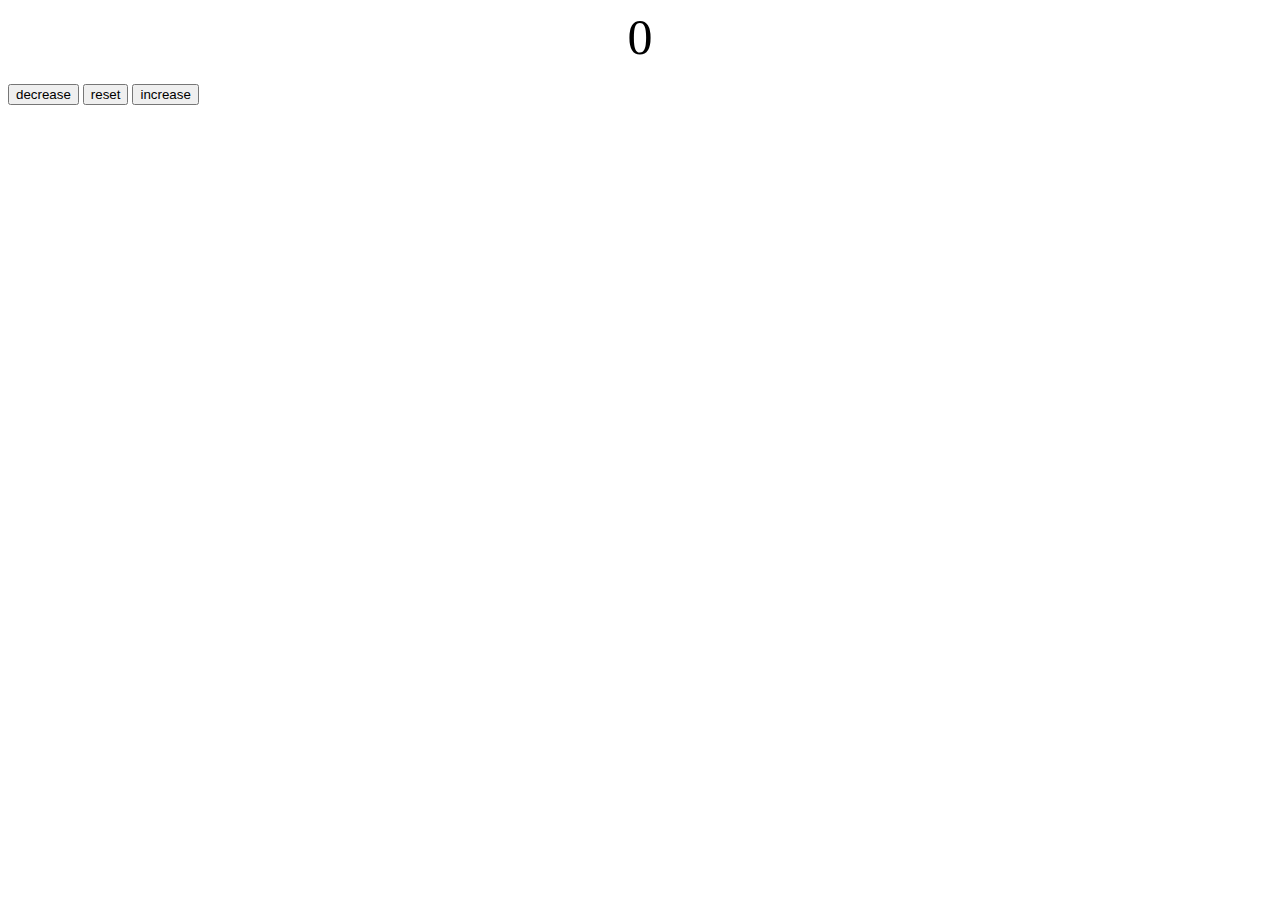
<file: JS projects/JS-Counter/index.html>
<!DOCTYPE html>
<html lang="en">
<head>
    <meta charset="UTF-8">
    <meta http-equiv="X-UA-Compatible" content="IE=edge">
    <meta name="viewport" content="width=device-width, initial-scale=1.0">
    <title>Document</title>
    <link rel="stylesheet" type="text/css" href="styles.css">
</head>
<body>
    <label id="count">0</label><br>
    <button id="decrease">decrease</button>
    <button id="reset">reset</button>
    <button id="increase">increase</button>
    <script src="index.js"></script>
</body>
</html>
</file>
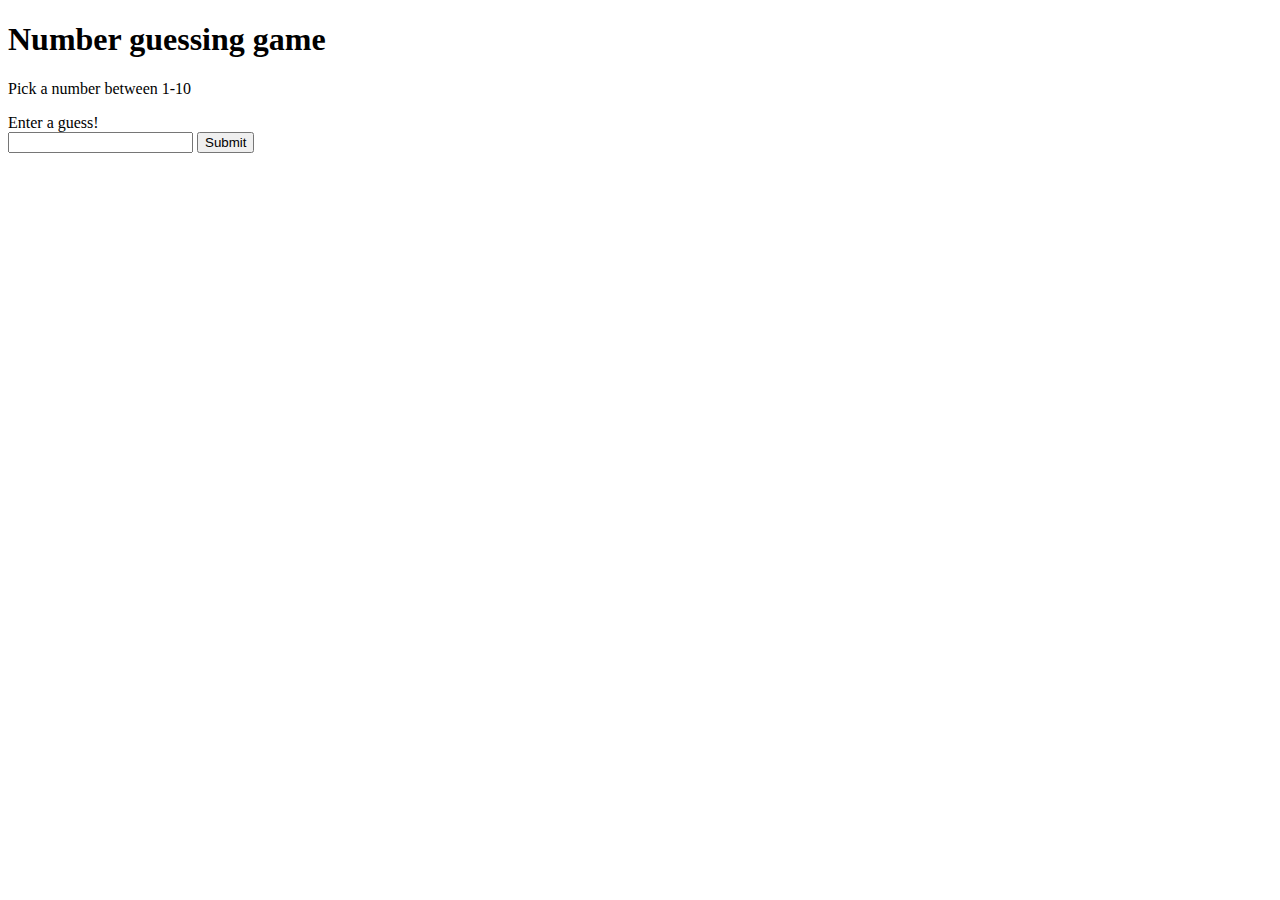
<file: JS projects/JS-Number_Guessing_Game/index.html>
<!DOCTYPE html>
<html lang="en">
<head>
    <meta charset="UTF-8">
    <meta http-equiv="X-UA-Compatible" content="IE=edge">
    <meta name="viewport" content="width=device-width, initial-scale=1.0">
    <title>Document</title>
</head>
<body>
    <h1>Number guessing game</h1>
    <p>Pick a number between 1-10</p>
    <label>Enter a guess!</label><br>
    <input type="text" id="guessfield">
    <input type="submit" id="submit">
</body>
<script src="index.js"></script>
</html>
</file>
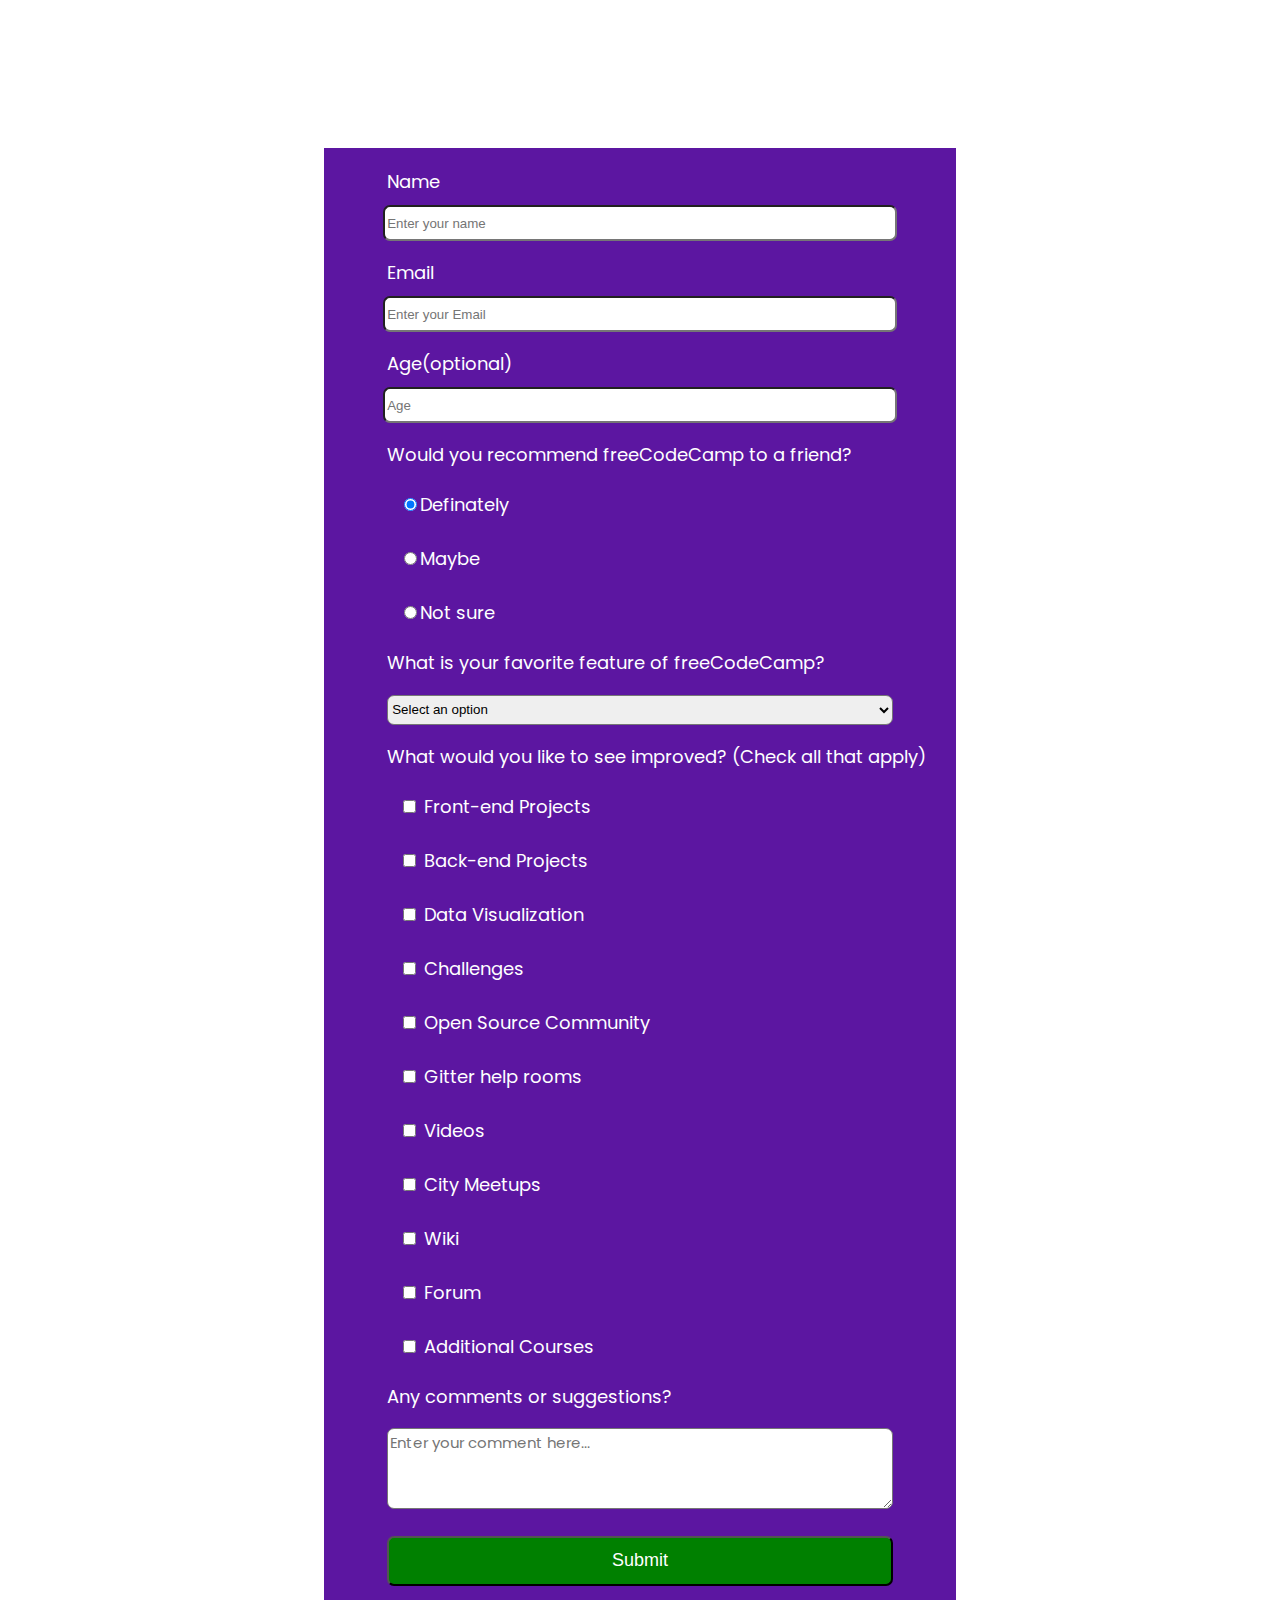
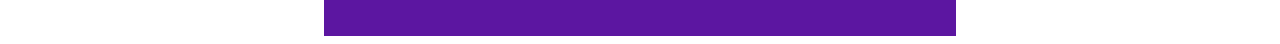
<file: projects/Survey-form-1/index.html>
<!DOCTYPE html>
<html lang="en" >
<head>
  <meta charset="UTF-8">
  <title>CodePen - sf</title>
  <link rel="stylesheet" href="./style.css">

</head>
<body>
<!-- partial:index.partial.html -->
<body class="body">
<header><h1 id="title">freeCodeCamp Survey Form</h1>
  <p id="description"><em>Thank you for taking the time to help us improve the platform</em></p>
</header>

<form id="survey-form">
<div class="name-field">
<label id="name-label" for="name">Name</label><br>
<input type="text"
       name="name"
       id="name"
       placeholder="Enter your name"
       required>  
</div>
<p></p>  
<div class="email-field">
<label id="email-label" for="email">Email</label><br>
  <input type="email"
       id="email"
       name="email"
       placeholder="Enter your Email"
       required>
</div>
<p></p>
<div class="number-field">
<label id="number-label" for="number">Age(optional)</label><br>
  <input type="number"
       id="number"
       name="number"
       placeholder="Age"
       min="10"
       max="99">
</div>
  <p>Would you recommend freeCodeCamp to a friend?</p>
<div class="radio-buttons">
<div class="one"><input type="radio"
              id="Definately"
              name="recommendation"
              value="Definately"
              checked><label for="Definately">Definately</label></div><br>
<div class="two"><input type="radio"
              id="Maybe"
              name="recommendation"
              value="Maybe"><label for="Maybe">Maybe</label></div><br>
<div class="three"><input type="radio"
              id="Not sure"
              name="recommendation"
              value="Not sure"><label for="Not sure">Not sure</label></div> 
</div>

<div class="dropdown">
  <p>What is your favorite feature of freeCodeCamp?</p>
  <select required name="dropdown" id="dropdown">
  <option disabled selected value>Select an option</option>
  <option  value="Challenges">Challenges</option>
  <option  value="Project">Project</option>
  <option  value="Community">Community</option>
  <option  value="Open source">Open source</option>
</select>
</div>
<p>What would you like to see improved? (Check all that apply)</p>
<div class="check-box">

 <div><input type="checkbox"
         name="suggestion"
         value="Front-end Projects"
         id="Front-end Projects"><label for="Front-end Projects">
Front-end Projects</label></div><br>

  <div><input type="checkbox"
         name="suggestion"
         value="Back-end Projects"
         id="Back-end Projects"><label for="Back-end Projects">
Back-end Projects</label></div><br>

  <div><input type="checkbox"
         name="suggestion"
         value="Data Visualization"
         id="Data Visualization"><label for="Data Visualization">
Data Visualization</label></div><br>

  <div><input type="checkbox"
         name="suggestion"
         value="Challenges"
         id="Challenges"><label for="Challenges">
Challenges</label></div><br>

  <div><input type="checkbox"
         name="suggestion"
         value="Open Source Community"
         id="Open Source Community"><label for="Open Source Community">
Open Source Community</label></div><br>

  <div><input type="checkbox"
         name="suggestion"
         value="Gitter help rooms"
         id="Gitter help rooms"><label for="Gitter help rooms">
Gitter help rooms</label></div><br>

  <div><input type="checkbox"
         name="suggestion"
         value="Videos"
         id="Videos"><label for="Videos">
Videos</label></div><br>

  <div><input type="checkbox"
         name="suggestion"
         value="City Meetups"
         id="City Meetups"><label for="City Meetups">
City Meetups</label></div><br>

  <div><input type="checkbox"
         name="suggestion"
         value="Wiki"
         id="Wiki"><label for="Wiki">
Wiki</label></div><br>

  <div><input type="checkbox"
         name="suggestion"
         value="Forum"
         id="Forum"><label for="Forum">
Forum</label></div><br>

  <div><input type="checkbox"
         name="suggestion"
         value="Additional Courses"
         id="Additional Courses"><label for="Additional Courses">
Additional Courses</label></div>
</div>
<p></p>  
<div class="text-area">
<p></p>
  <p>Any comments or suggestions?</p><p></p><textarea id="text-area" rows="5" placeholder="Enter your comment here..."></textarea> 
</div>
  
<div class="submit-button">
<button id="submit" type="submit">Submit</button> </div>
</form>
</body>
<!-- partial -->
  <script src='https://cdn.freecodecamp.org/testable-projects-fcc/v1/bundle.js'></script><script  src="./script.js"></script>

</body>
</html>
</file>
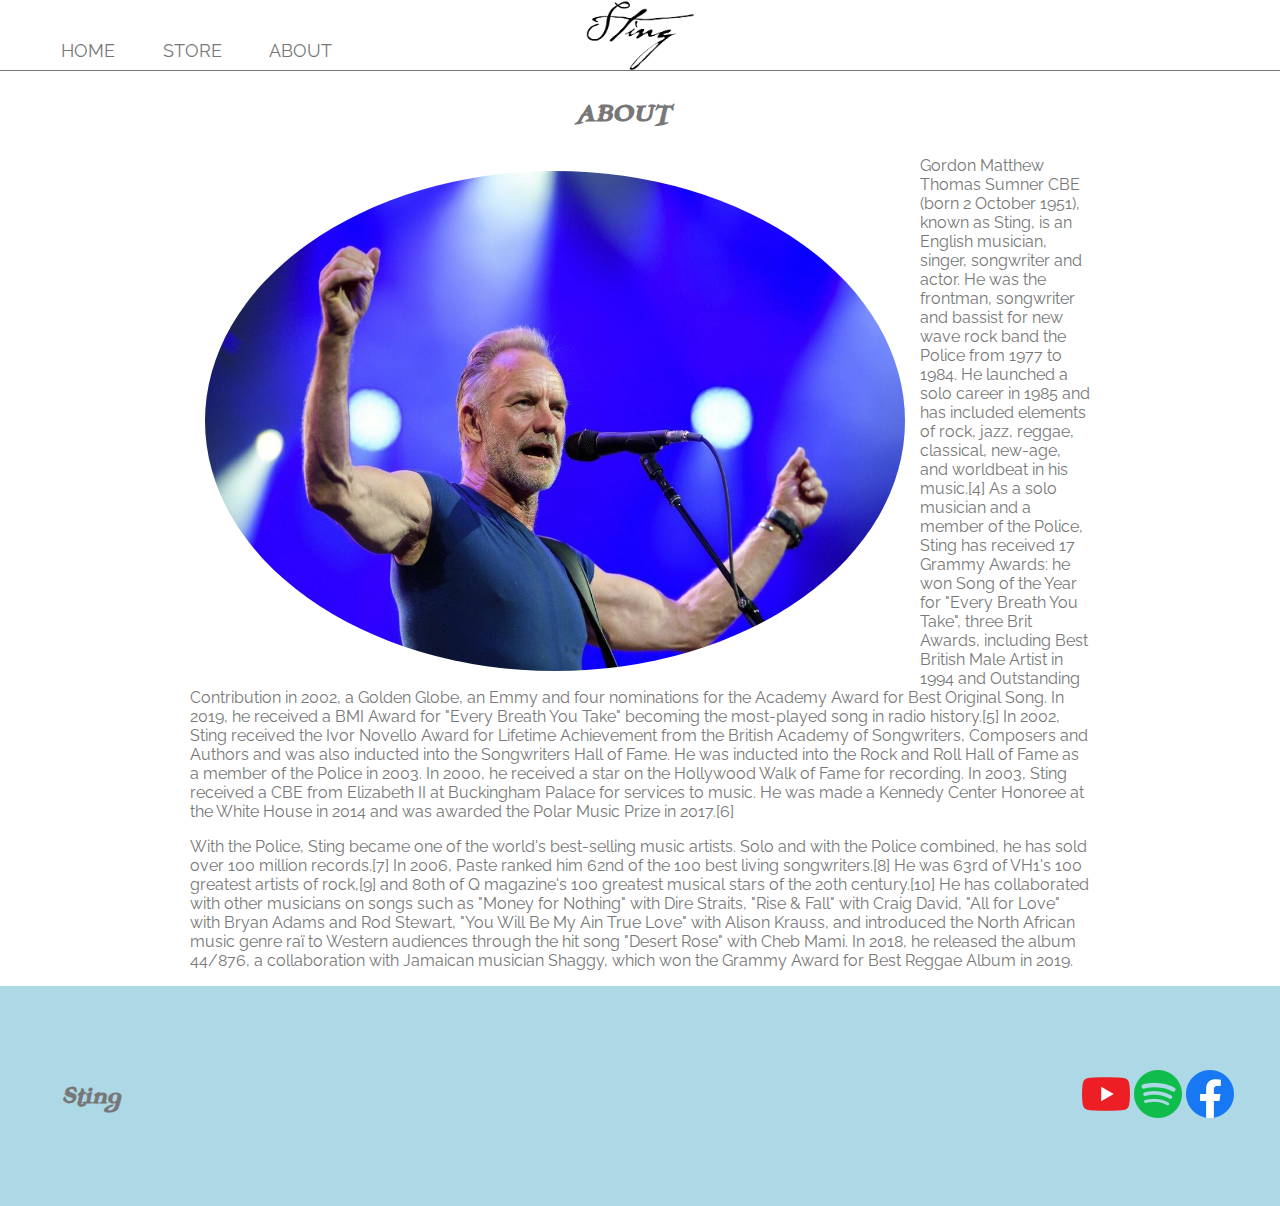
<file: projects/band/about.html>
<!DOCTYPE html>
<html lang="en">
<head>
    <meta charset="UTF-8">
    <meta http-equiv="X-UA-Compatible" content="IE=edge">
    <meta name="viewport" content="width=device-width, initial-scale=1.0">
    <title>About page</title>
    <link rel="stylesheet" href="styles.css" type="text/css">
</head>
<body>
    <header class="main-header">
        <nav class="nav main-nav">
        <ul>
            <li><a href="index.html">HOME</a></li>
            <li><a href="store.html">STORE</a></li>
            <li><a href="about.html">ABOUT</a></li>
        </ul>
        </nav>
    
    </header>
    <section class="content-section container">
            <h2 class="main-heading">ABOUT</h2>
            <img class="about-image" src="images/home-sting.jpg" alt="picture of sting">
            <p>
            Gordon Matthew Thomas Sumner CBE (born 2 October 1951), known as Sting, is an English musician, singer, songwriter and actor. He was the frontman, songwriter and bassist for new wave rock band the Police from 1977 to 1984. He launched a solo career in 1985 and has included elements of rock, jazz, reggae, classical, new-age, and worldbeat in his music.[4]
            As a solo musician and a member of the Police, Sting has received 17 Grammy Awards: he won Song of the Year for "Every Breath You Take", three Brit Awards, including Best British Male Artist in 1994 and Outstanding Contribution in 2002, a Golden Globe, an Emmy and four nominations for the Academy Award for Best Original Song. In 2019, he received a BMI Award for "Every Breath You Take" becoming the most-played song in radio history.[5] In 2002, Sting received the Ivor Novello Award for Lifetime Achievement from the British Academy of Songwriters, Composers and Authors and was also inducted into the Songwriters Hall of Fame. He was inducted into the Rock and Roll Hall of Fame as a member of the Police in 2003. In 2000, he received a star on the Hollywood Walk of Fame for recording. In 2003, Sting received a CBE from Elizabeth II at Buckingham Palace for services to music. He was made a Kennedy Center Honoree at the White House in 2014 and was awarded the Polar Music Prize in 2017.[6] 
            </p>
            
            <p>With the Police, Sting became one of the world's best-selling music artists. Solo and with the Police combined, he has sold over 100 million records.[7] In 2006, Paste ranked him 62nd of the 100 best living songwriters.[8] He was 63rd of VH1's 100 greatest artists of rock,[9] and 80th of Q magazine's 100 greatest musical stars of the 20th century.[10] He has collaborated with other musicians on songs such as "Money for Nothing" with Dire Straits, "Rise & Fall" with Craig David, "All for Love" with Bryan Adams and Rod Stewart, "You Will Be My Ain True Love" with Alison Krauss, and introduced the North African music genre raï to Western audiences through the hit song "Desert Rose" with Cheb Mami. In 2018, he released the album 44/876, a collaboration with Jamaican musician Shaggy, which won the Grammy Award for Best Reggae Album in 2019.</p>
    </section>

    <footer class="main-footer">
        <div class="main-footer-container">
            <h3 class="">Sting</h3>
            <ul>
                <li><a href="https://www.youtube.com/" target="_blank"><img src="images/youtube_icon.png"></a></li>
                <li><a href="https://www.spotify.com" target="_blank"><img src="images/spotify_icon.png"></a></li>
                <li><a href="https://www.facebook.com" target="_blank"><img src="images/facebook_icon.png"></a></li>
            </ul>
        </div>
    </footer>
</body>
</html>
</file>
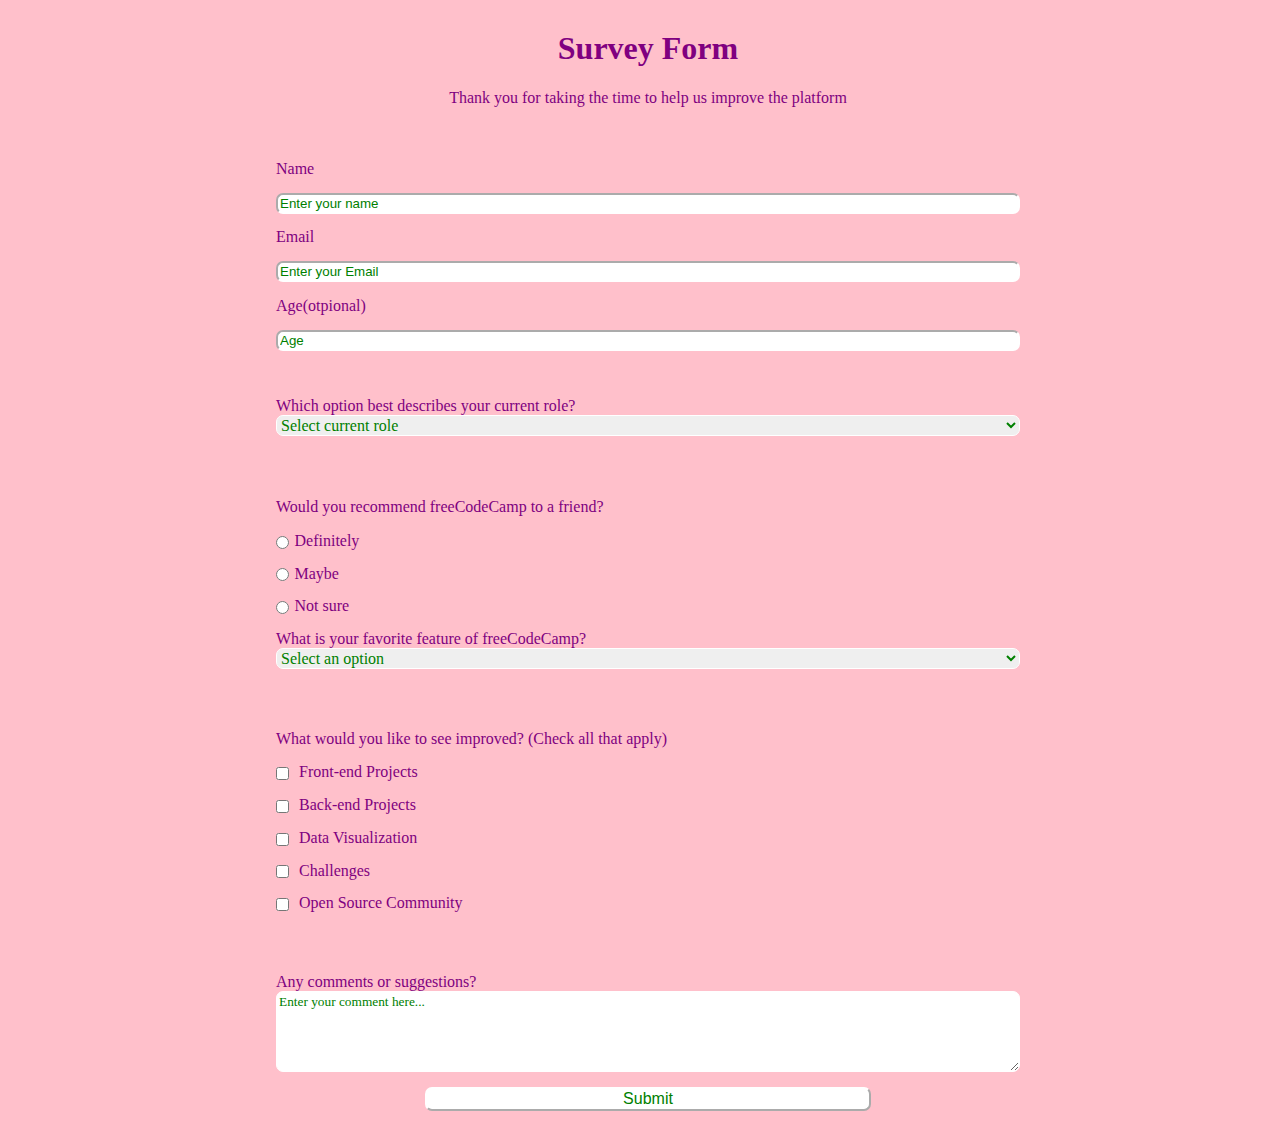
<file: projects/Survey-form-2/survey.html>
<html>
<head>
  <meta charset="UTF-8">
  <meta name="viewport" content="width=device-width, initial-scale=1.0">
  <link href="styles.css" value="text/css" rel="stylesheet">
</head>
<body>
<header>
<h1 id="title">Survey Form</h1>
<p id="description">Thank you for taking the time to help us improve the platform</p>
</header>
<main>
<form id="survey-form">
<fieldset>
  <label id="name-label" for="name">Name</label>
  <input id="name" type="text" required placeholder="Enter your name">
<label id="email-label" for="email">Email</label>
  <input id="email" type="email" required placeholder="Enter your Email">
<label id="number-label">Age(otpional)</label>
  <input id="number" type="number" min="10" max="90" placeholder="Age">
</fieldset>

<fieldset>
<label for="dropdown">Which option best describes your current role?
<select id="dropdown">
  <option>Select current role</option>
  <option value="Student">Student</option>
  <option value="Full-time job">Full-time job</option>
  <option value="Full-time learner">Full-time learner</option>
  <option value="Prefer not to say">Prefer not to say</option>
  <option value="Other">Other</option>
</select>
</label>
</fieldset>

<fieldset>
<p>Would you recommend freeCodeCamp to a friend?</p>
<label><input class="inline" value="Definitely" type="radio" name="recommend"> Definitely</label>
<label><input class="inline" value="Maybe" type="radio" name="recommend"> Maybe</label>
<label><input class="inline" value="Not sure" type="radio" name="recommend"> Not sure</label> 
<label for="feature">What is your favorite feature of freeCodeCamp?
<select id="feature">
  <option>Select an option</option>
  <option value="Challenges">Challenges</option>
  <option value="Projects">Projects</option>
  <option value="Open Source">Open Source</option>
  <option value="Community">Community</option>
</select>
</label>
</fieldset>
<fieldset>
<label>What would you like to see improved? (Check all that apply)</label>
<label><input class="inline" id="Front-end Projects" type="checkbox" name="check" value="Front-end Projects">Front-end Projects</label>
<label><input class="inline" id="Back-end Projects" type="checkbox" name="check" value="Back-end Projects">Back-end Projects</label> 
<label><input class="inline" id="Data Visualization" type="checkbox" name="check" value="Data Visualization">Data Visualization</label> 
<label><input class="inline" id="Challenges" type="checkbox" name="check" value="Challenges">Challenges</label> 
<label><input class="inline" id="Open Source Community" type="checkbox" name="check" value="Open Source Community">Open Source Community</label>
</fieldset>
<fieldset>  
<label>Any comments or suggestions?<textarea rows="5"  cols="50" placeholder="Enter your comment here..."></textarea></label>
<input id="submit" type="submit" value ="Submit">
</fieldset>
</form>
</main>
</body>
</html>
</file>
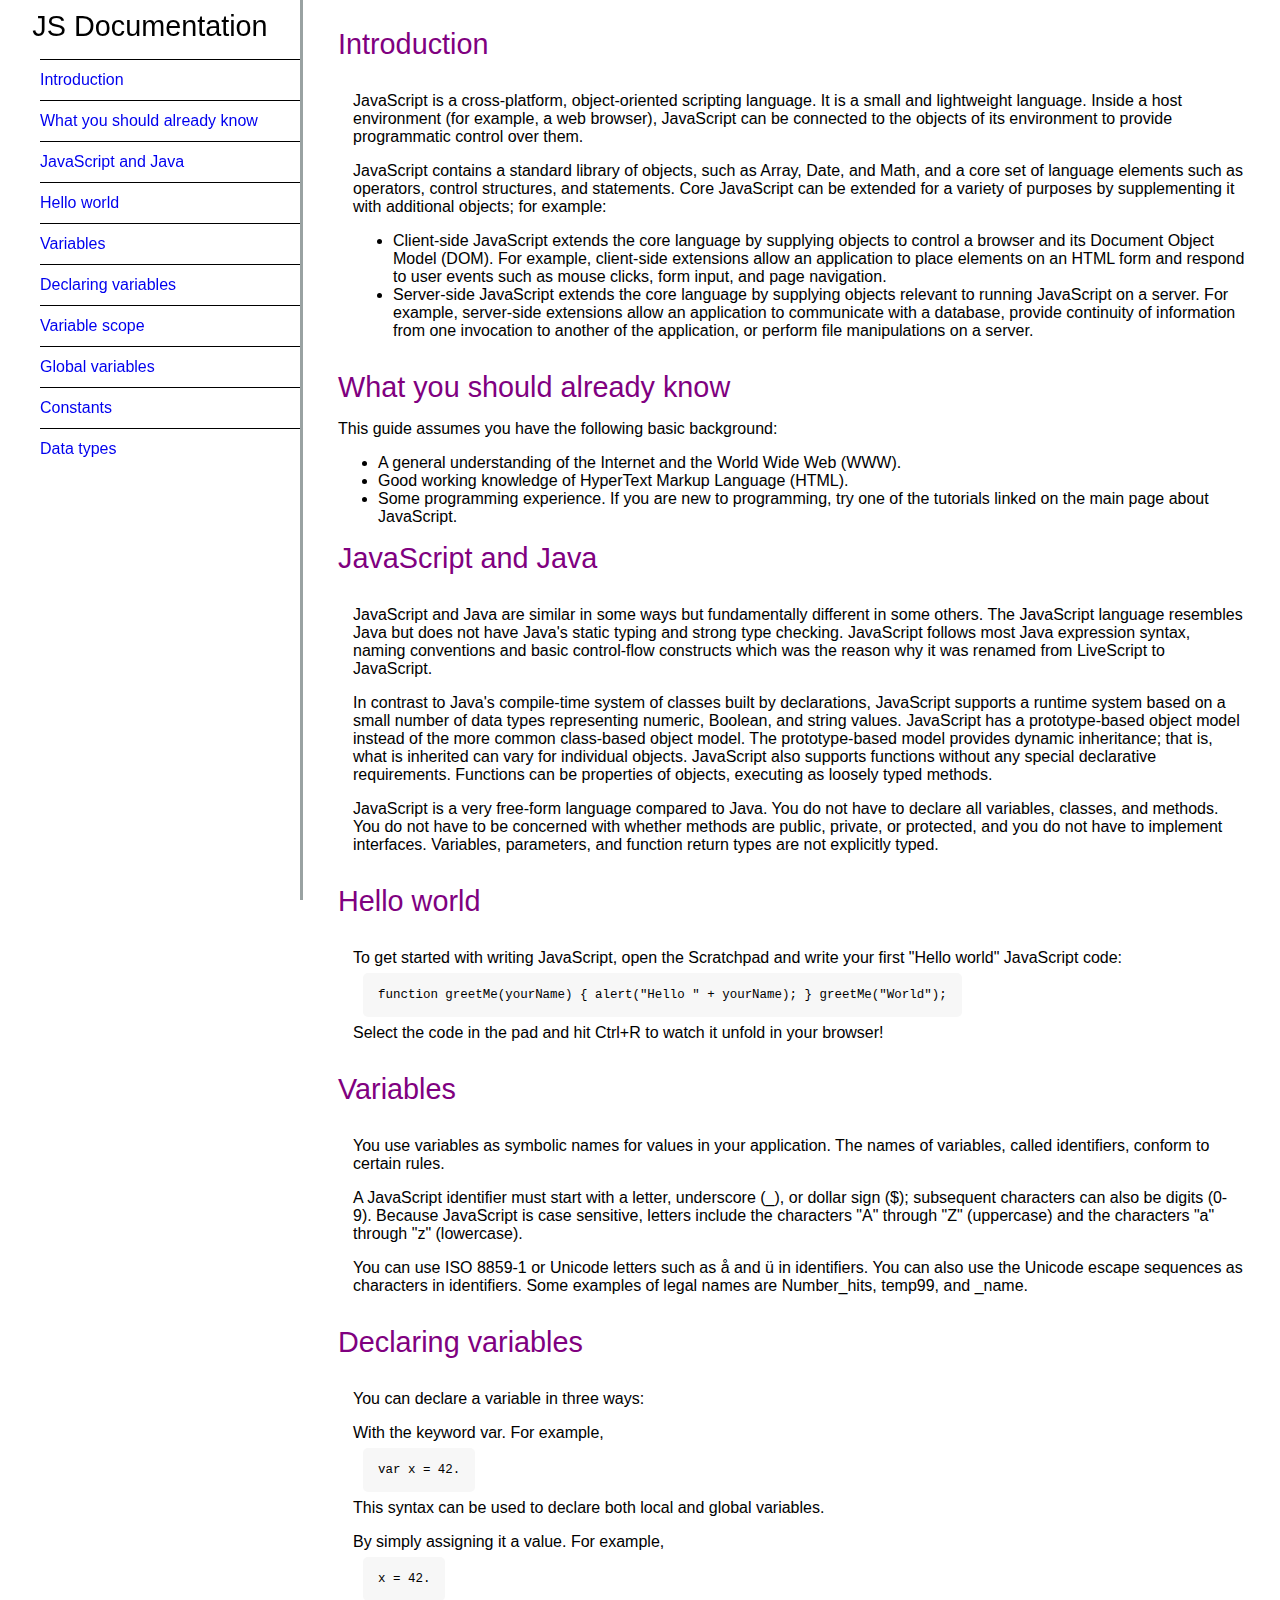
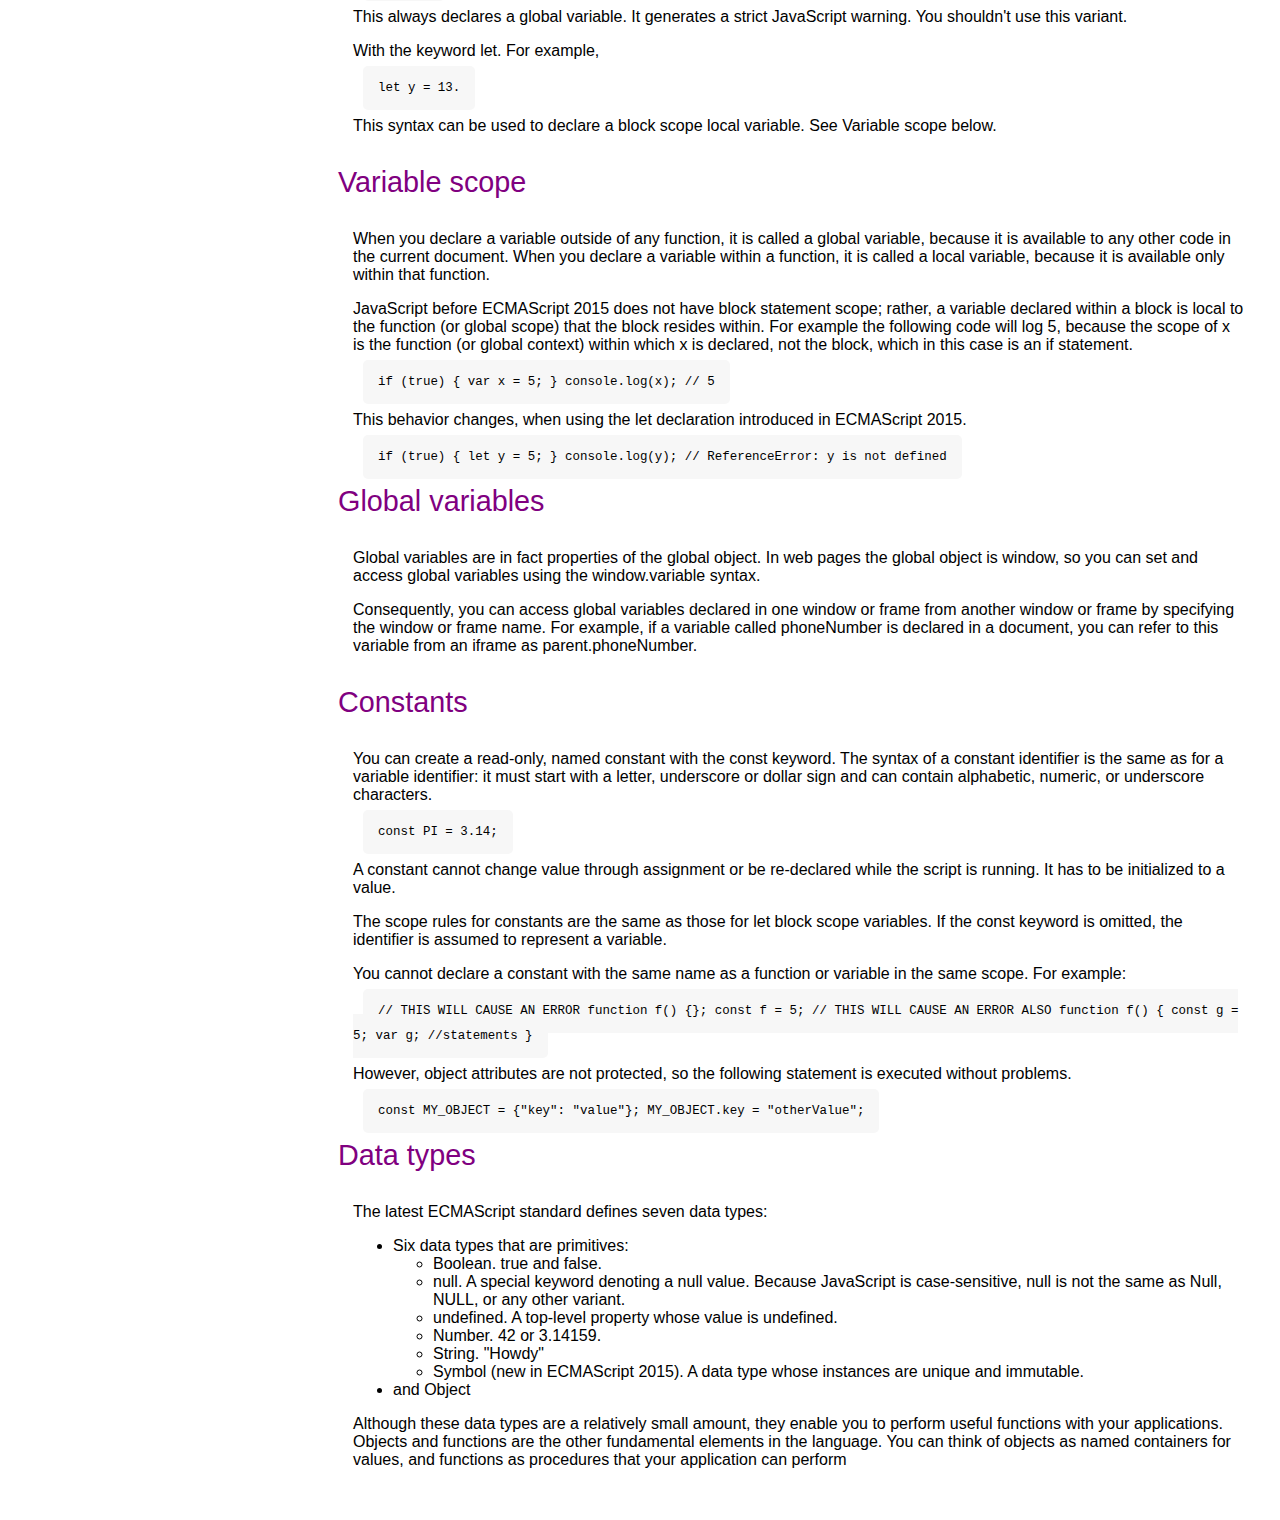
<file: projects/technical-documentation-page/technical-page.html>
<!DOCTYPE HTML>
<html lang="en">
<head>
<meta charset="UTF-8">
<meta name="viewport" content="width=device-width, initial-scale=1.0">
<link rel="stylesheet" href="styles.css" type="text/css">
<title>Tehnical documentation page</title>
</head>
<body>
  <nav id="navbar"><header>JS Documentation</header><ul>
       <li><a href="#Introduction" class="nav-link">Introduction</a></li>
       <li><a href="#What_you_should_already_know" class="nav-link">What you should already know</a></li>
       <li><a href="#JavaScript_and_Java" class="nav-link">JavaScript and Java</a></li>
       <li><a href="#Hello_world" class="nav-link">Hello world<a/></li>
       <li><a href="#Variables" class="nav-link">Variables</a></li>
       <li><a href="#Declaring_variables" class="nav-link">Declaring variables</a></li>
       <li><a href="#Variable_scope" class="nav-link">Variable scope</a></li>
       <li><a href="#Global_variables" class="nav-link">Global variables</a></li>
       <li><a href="#Constants" class="nav-link">Constants</a></li>
       <li><a href="#Data_types" class="nav-link">Data types</a></li>
       </ul>
  </nav>
<main id="main-doc">
  
  <section class="main-section" id="Introduction">
    <header>Introduction</header>
    <article>
    <p>JavaScript is a cross-platform, object-oriented scripting language. It is a small and lightweight language. Inside a host environment (for example, a web browser), JavaScript can be connected to the objects of its environment to provide programmatic control over them.</p>
    <p>JavaScript contains a standard library of objects, such as Array, Date, and Math, and a core set of language elements such as operators, control structures, and statements. Core JavaScript can be extended for a variety of purposes by supplementing it with additional objects; for example:</p>
    <ul>
      <li>Client-side JavaScript extends the core language by supplying objects to control a browser and its Document Object Model (DOM). For example, client-side extensions allow an application to place elements on an HTML form and respond to user events such as mouse clicks, form input, and page navigation.</li>
      <li>Server-side JavaScript extends the core language by supplying objects relevant to running JavaScript on a server. For example, server-side extensions allow an application to communicate with a database, provide continuity of information from one invocation to another of the application, or perform file manipulations on a server.</li>
      </ul>
  </article>
  </section>

  <section class="main-section" id="What_you_should_already_know">
    <header>What you should already know</header>
    <p>This guide assumes you have the following basic background:</p>
    <ul><li>A general understanding of the Internet and the World Wide Web (WWW).</li>
        <li>Good working knowledge of HyperText Markup Language (HTML).</li>
        <li>Some programming experience. If you are new to programming, try one of the tutorials linked on the main page about JavaScript.</li></ul>
  </section>

  <section class="main-section" id="JavaScript_and_Java">
    <header>JavaScript and Java</header>
    <article>
    <p>JavaScript and Java are similar in some ways but fundamentally different in some others. The JavaScript language resembles Java but does not have Java's static typing and strong type checking. JavaScript follows most Java expression syntax, naming conventions and basic control-flow constructs which was the reason why it was renamed from LiveScript to JavaScript.</p>
    <p>In contrast to Java's compile-time system of classes built by declarations, JavaScript supports a runtime system based on a small number of data types representing numeric, Boolean, and string values. JavaScript has a prototype-based object model instead of the more common class-based object model. The prototype-based model provides dynamic inheritance; that is, what is inherited can vary for individual objects. JavaScript also supports functions without any special declarative requirements. Functions can be properties of objects, executing as loosely typed methods.</p>
    <p>JavaScript is a very free-form language compared to Java. You do not have to declare all variables, classes, and methods. You do not have to be concerned with whether methods are public, private, or protected, and you do not have to implement interfaces. Variables, parameters, and function return types are not explicitly typed.</p>
    </article>
  </section>

  <section class="main-section" id="Hello_world">
    <header>Hello world</header>
    <article>
    <p>To get started with writing JavaScript, open the Scratchpad and write your first "Hello world" JavaScript code:</p>
    <code>function greetMe(yourName) { alert("Hello " + yourName); }
greetMe("World");</code>
    <p>Select the code in the pad and hit Ctrl+R to watch it unfold in your browser!</p>
    </article>
  </section>

  <section class="main-section" id="Variables">
    <header>Variables</header>
    <article>
    <p>You use variables as symbolic names for values in your application. The names of variables, called identifiers, conform to certain rules.</p>
    <p>A JavaScript identifier must start with a letter, underscore (_), or dollar sign ($); subsequent characters can also be digits (0-9). Because JavaScript is case sensitive, letters include the characters "A" through "Z" (uppercase) and the characters "a" through "z" (lowercase).</p>
    <p>You can use ISO 8859-1 or Unicode letters such as å and ü in identifiers. You can also use the Unicode escape sequences as characters in identifiers. Some examples of legal names are Number_hits, temp99, and _name.</p>
    </article>
  </section>

   <section class="main-section" id="Declaring_variables">
    <header>Declaring variables</header>
    <article>
    <p>You can declare a variable in three ways:</p>
    <p>With the keyword var. For example,</p>
    <code>
      var x = 42.
    </code>
    <p>This syntax can be used to declare both local and global variables.</p>
    <p>By simply assigning it a value. For example,</p>
    <code>
      x = 42.
    </code>
    <p>This always declares a global variable. It generates a strict JavaScript warning. You shouldn't use this variant.</p>
    <p>With the keyword let. For example,</p>
    <code>let y = 13.</code>
    <p>This syntax can be used to declare a block scope local variable. See Variable scope below.</p>
    </article>
  </section>

  <section class="main-section" id="Variable_scope">
    <header>Variable scope</header>
    <article>
      <p>When you declare a variable outside of any function, it is called a global variable, because it is available to any other code in the current document. When you declare a variable within a function, it is called a local variable, because it is available only within that function.</p>
      <p>JavaScript before ECMAScript 2015 does not have block statement scope; rather, a variable declared within a block is local to the function (or global scope) that the block resides within. For example the following code will log 5, because the scope of x is the function (or global context) within which x is declared, not the block, which in this case is an if statement.</p>
      <code>if (true) { var x = 5; } console.log(x); // 5</code>
      <p>This behavior changes, when using the let declaration introduced in ECMAScript 2015.</p>
      <code>if (true) { let y = 5; } console.log(y); // ReferenceError: y is
not defined</code>
    </article>
  </section>

  <section class="main-section" id="Global_variables">
    <header>Global variables</header>
    <article>
      <p>Global variables are in fact properties of the global object. In web pages the global object is window, so you can set and access global variables using the window.variable syntax.</p>
      <p>Consequently, you can access global variables declared in one window or frame from another window or frame by specifying the window or frame name. For example, if a variable called phoneNumber is declared in a document, you can refer to this variable from an iframe as parent.phoneNumber.</p>
    </article>
  </section>

  <section class="main-section" id="Constants">
    <header>Constants</header>
    <article>
      <p>You can create a read-only, named constant with the const keyword. The syntax of a constant identifier is the same as for a variable identifier: it must start with a letter, underscore or dollar sign and can contain alphabetic, numeric, or underscore characters.</p>

      <code>const PI = 3.14;</code>

      <p>A constant cannot change value through assignment or be re-declared while the script is running. It has to be initialized to a value.</p>

<p>The scope rules for constants are the same as those for let block scope variables. If the const keyword is omitted, the identifier is assumed to represent a variable.</p>

<p>You cannot declare a constant with the same name as a function or variable in the same scope. For example:</p>

<code>// THIS WILL CAUSE AN ERROR function f() {}; const f = 5; // THIS
WILL CAUSE AN ERROR ALSO function f() { const g = 5; var g;
//statements }</code>

<p>However, object attributes are not protected, so the following statement is executed without problems.</p>
<code>const MY_OBJECT = {"key": "value"}; MY_OBJECT.key =
"otherValue";</code>
    </article>
  </section>

  <section class="main-section" id="Data_types">
    <header>Data types</header>
    <article>
      <p>The latest ECMAScript standard defines seven data types:</p>
      <ul>
        <li>Six data types that are primitives:<ul><li>Boolean. true and false.</li>
               <li>null. A special keyword denoting a null value. Because JavaScript is case-sensitive, null is not the same as Null, NULL, or any other variant.</li>
               <li>undefined. A top-level property whose value is undefined.</li>
               <li>Number. 42 or 3.14159.</li>
               <li>String. "Howdy"</li>
               <li>Symbol (new in ECMAScript 2015). A data type whose instances are unique and immutable.</li>
               </ul></li>
        
        <li>and Object</li>
        
      </ul>
      <p>Although these data types are a relatively small amount, they enable you to perform useful functions with your applications. Objects and functions are the other fundamental elements in the language. You can think of objects as named containers for values, and functions as procedures that your application can perform</p>
    </article>
  </section>

  

</main>
</body>
</html>
</file>
<file: JS projects/JS-Counter/styles.css>
#count{text-align:center;
display:block;
font-size:50px;}
</file>
<file: projects/Survey-form-1/style.css>
@import url('https://fonts.googleapis.com/css?family=Poppins:200i,400&display=swap');
.body{text-align:center;
  position:relative;
  font-family:Poppins;
  font-size:18px;
  background-image:url(https://cdn.freecodecamp.org/testable-projects-fcc/images/survey-form-background.jpeg);
  background-repeat:no-repeat;
  background-position:center;
  background-size:cover;
}

#title{color:white;}

#survey-form{background-color:#5c16a1;
width:50%;
position:relative;
margin:0 25% 0 25%;}

#name{margin-top: 30px;
width:80%;
height:30px;
border-radius:7px;}

#name-label{color:white;
position:absolute;
left:10%;
margin-top:20px;}

#email{width:80%;
height:30px;
border-radius:7px;
margin-top:10px;}

#email-label{color:white;
position:absolute;
left:10%;
}

#number{width:80%;
height:30px;
border-radius:7px;
margin-top:10px;}

#number-label{color:white;
position:absolute;
left:10%;}

textarea{width:79%;
margin-bottom:20px;
  border-radius:7px;}

textarea::placeholder{font-family:Poppins;
font-size:15px;}


p{text-align:left;
padding-left:10%;
color:white;}

#dropdown{width:80%;
border-radius:7px;
height:30px;}

#submit{width:80%;
height:50px;
background-color:green;
color:white;
font-size:18px;
border-radius:7px;
margin-bottom:50px;}

#description{margin-left:22%;
color:white;
font-size:18px;}

.radio-buttons{display:flex;
flex-direction:column;
align-items:flex-start;
  margin-left:70px;
  padding:5px;
  color:white;
}

.check-box{display:flex;
  flex-direction:column;
  align-items:flex-start;
  margin-left:70px;
  padding:5px;
  color:white;
}
</file>
<file: projects/band/styles.css>
@import url('https://fonts.googleapis.com/css2?family=Raleway:ital,wght@1,200&display=swap');

@font-face {
    font-family: "Booter - Zero Zero";
    src: url(fonts/BOOTERFF.ttf);
    font-weight: normal;
    font-style: italic;
}

*{box-sizing: border-box;
font-family: Raleway;
color:#777;}

html,body{margin:0;
padding:0;}

.nav ul{margin:0;}

.nav li{display: inline-block;
padding:0 1%;}

.nav a{display:inline-block;
padding: 0.5em;
text-decoration: none;}

.nav a:hover {
    background-color:lightblue;
 
}

.nav{padding-top:1.8em;
font-size: 1.1em;
border-bottom: 1px solid #777;}

.main-header{background-image:url(images/background-iamge.png) ;
background-repeat: no-repeat;
background-size: contain;
background-position: center;
background-blend-mode: multiply;
margin:0;
}

.main-heading{padding-left:43%;
    font-size: 2em;
    font-family: "Booter - Zero Zero";
}

.content-section {margin:1em;}

.container{max-width: 900px;
margin:0 auto;}

.about-image{float:left;
height:500px;
width:700px;
margin:15px;
border-radius:50%;}

.main-footer{background-color:lightblue;
color:#777;
padding: 0.25em;
}

h3{font-family: "Booter - Zero Zero";
font-size:2em;
padding:1.8em;}

.main-footer-container{display: flex;
flex-direction: row;
justify-content: space-between;
align-items: center;}

.main-footer li{display: inline-block;
}

.main-footer ul{margin-right:2.6em;}
</file>
<file: projects/Survey-form-2/styles.css>
body{width:100%;
    height:100vh;
    font-family:Tahoma;
    color:purple;
    background-color:pink;
    }
    
    header{margin:0 auto;
    text-align:center;
    padding:1px;}
    
    form{width:60%;
    margin:0 auto;
    }
    
    label{display:block;
    margin:2% 0;}
    
    fieldset{border:none;
    margin:2% 0;}
    
    input,select,textarea{
      width:100%;
      border-color:white;
      border-radius:7px;
    }
    
    .inline{width:unset;
    margin:0 10px 0px 0;
    vertical-align:middle;
    }
    
    input[type="submit"]{
      display:block;
      width:60%;
      margin:0 auto;
      color:green;
      font-size:16px;
      background-color:white;
    }
    
    select, textarea::placeholder{font-family:Times New Roman;
    color:green;
    font-size:1em;}
    
    input[type="number"]::placeholder{color:green;}
    
    input[type="text"]::placeholder{color:green;}
    
    input[type="email"]::placeholder{color:green;}
    
    input[type="radio"]{margin-right:1.5px;}
</file>
<file: projects/technical-documentation-page/styles.css>
html{font-family:Arial;}

#navbar{height:100%;
position:fixed;
top:0;
left:0;
width:300px;
border-right:solid rgba(0, 22, 22, 0.4) }

nav{display:block;}

#main-doc{position:absolute;
margin-left:310px;
margin-bottom:110px;
padding:20px;
display:block;}

#navbar ul li{border-top:solid 1px black;
list-style:none;
line-height:2.5;
display:list-item;
width:100%;}

#navbar ul li a{text-decoration:none;}

#navbar header{margin:10px;
text-align:center;
font-size:1.8em;}

.main-section header{font-size:1.8em;
color:purple;}

article{padding:15px;}

code{background-color:#f7f7f7;
line-height:2;
text-align:left;
padding:15px;
margin:10px;
font-family:Monospace;
font-size:0.96em;
border-radius:5px;
}

@media only screen and (max-width: 815px) {
  /* For mobile phones: */
  #navbar ul {
    border: 1px solid;
    height: 207px;
}}
</file>
